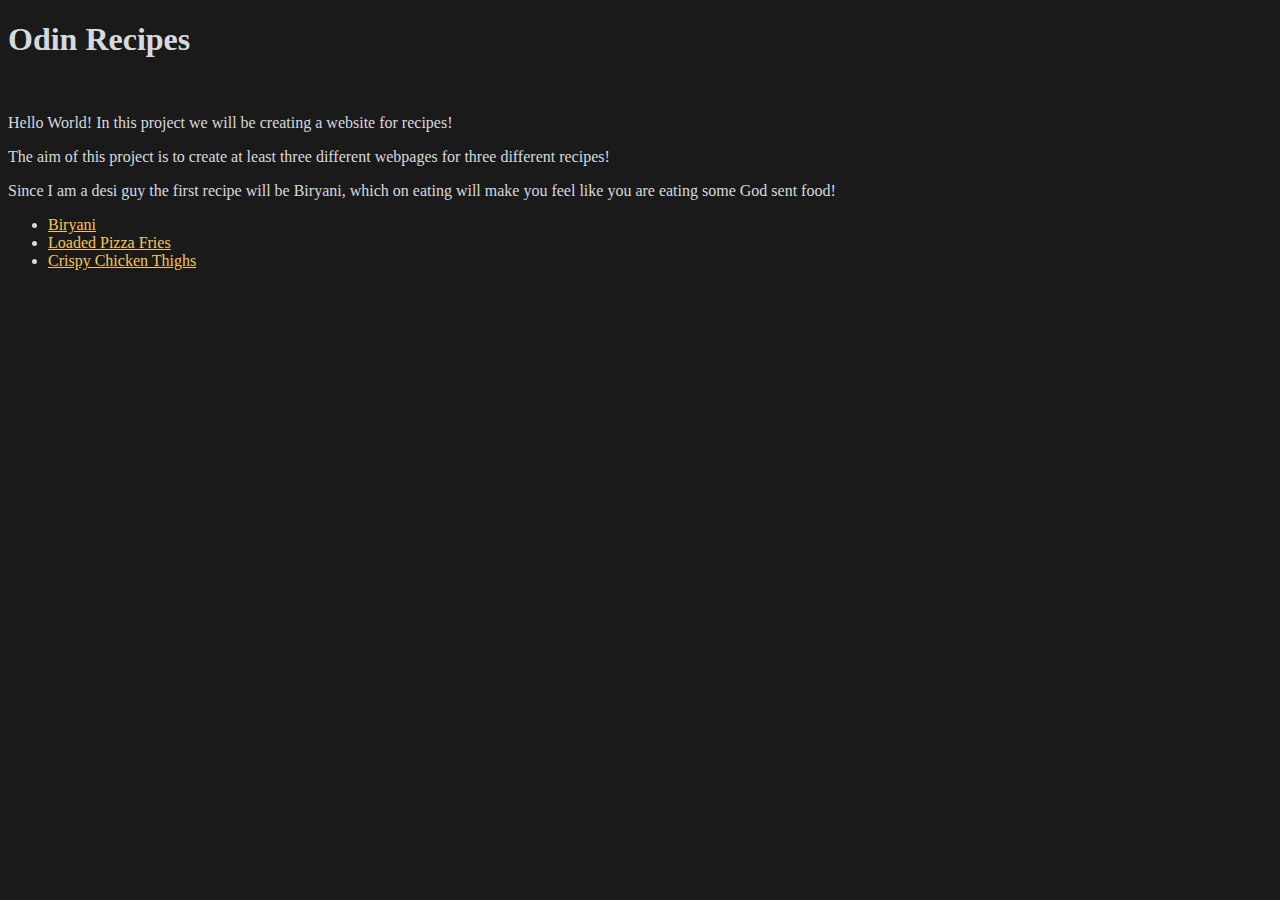
<file: index.html>
<!DOCTYPE html>
<html lang="en">
<head>
    <meta charset="UTF-8">
    <meta http-equiv="X-UA-Compatible" content="IE=edge">
    <meta name="viewport" content="width=device-width, initial-scale=1.0">
    <title>Odin Recipes</title>
    <link rel="stylesheet" href="styles.css">
</head>
<body>
    <h1>Odin Recipes</h1> <br>
    <p>Hello World! In this project we will be creating a website for recipes!</p>
    <p>The aim of this project is to create at least three different webpages for three different recipes!</p>
    <p>Since I am a desi guy the first recipe will be Biryani, which on eating will make you feel like you are eating some God sent food!</p>
    <ul>
    <li><a href="./recipes/biryani.html" title="Biryani Recipe">Biryani</a></li>
    <li><a href="./recipes/loaded.html" title="Pizza Fries Recipe">Loaded Pizza Fries</a></li>
    <li><a href="./recipes/chicken.html" title="Crispy and Tender Chicken Thigh Recipe">Crispy Chicken Thighs</a></li>
    </ul>    
</body>
</html>
</file>
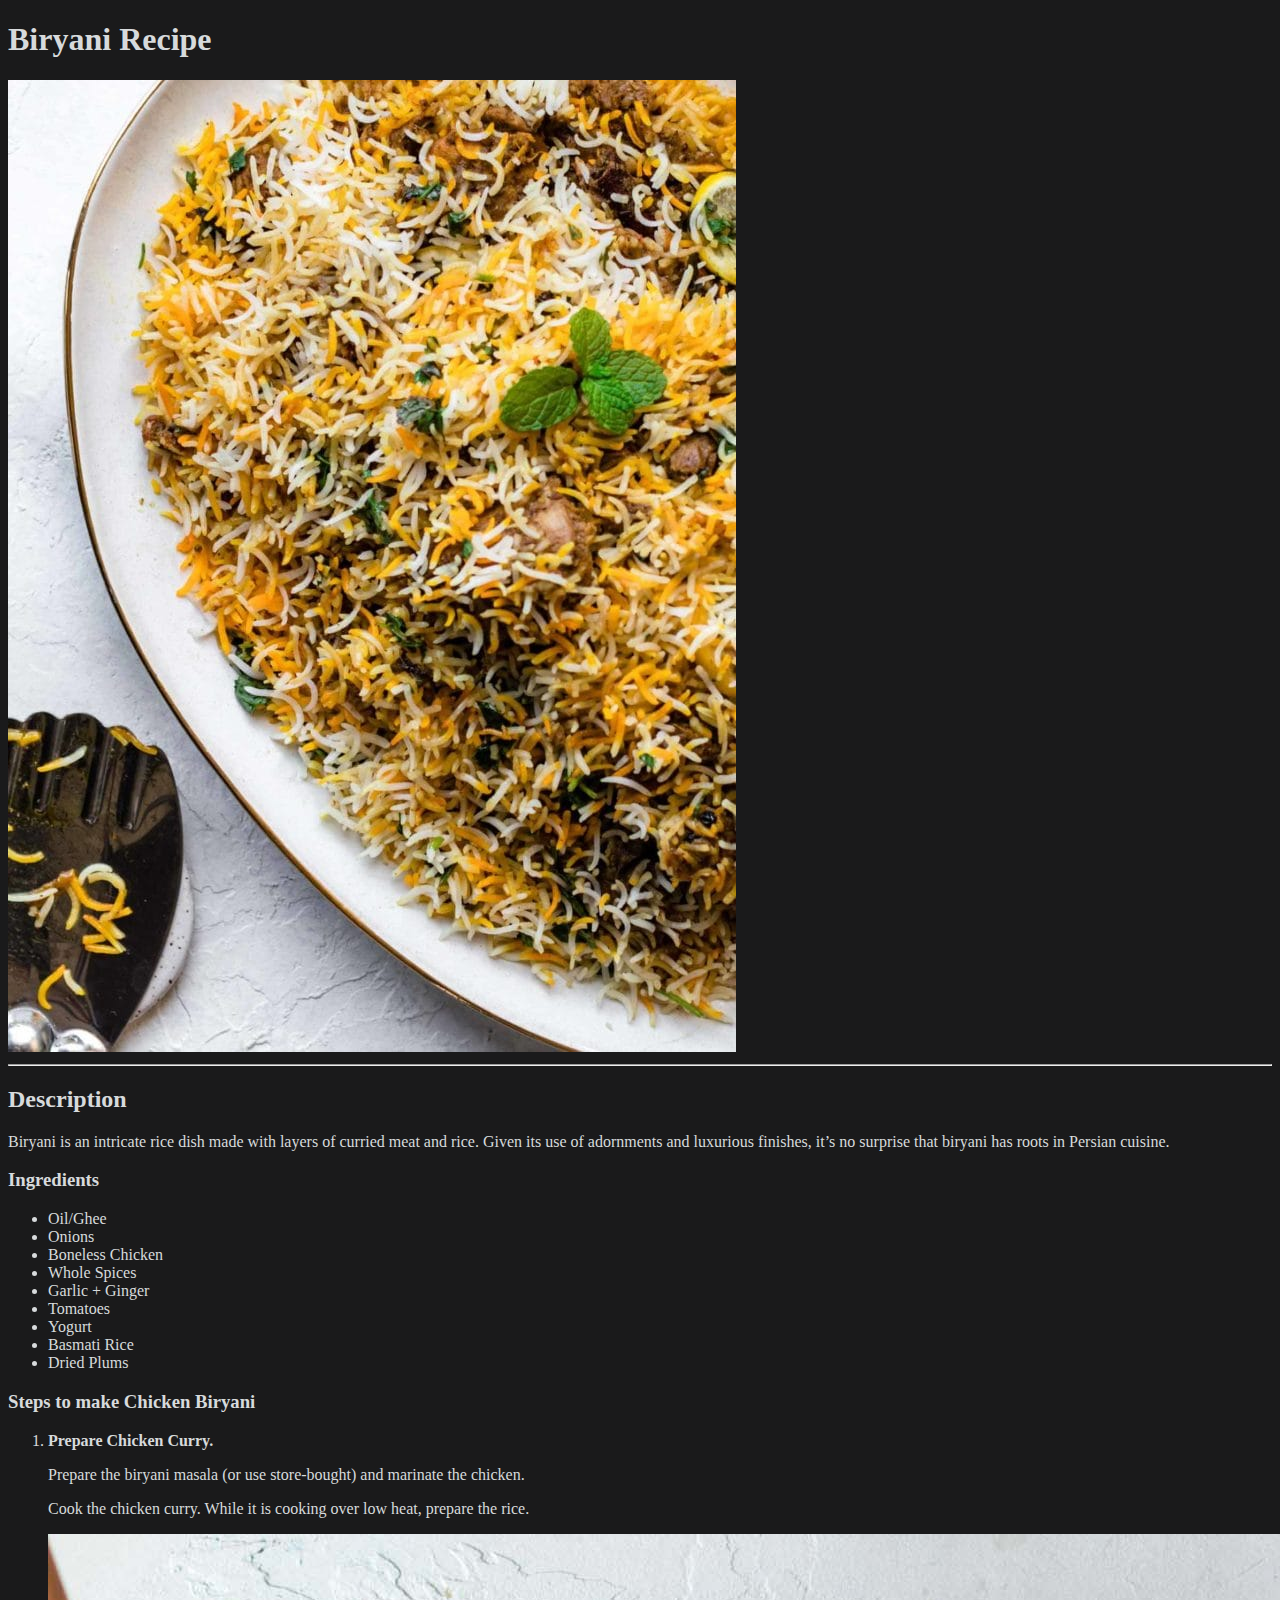
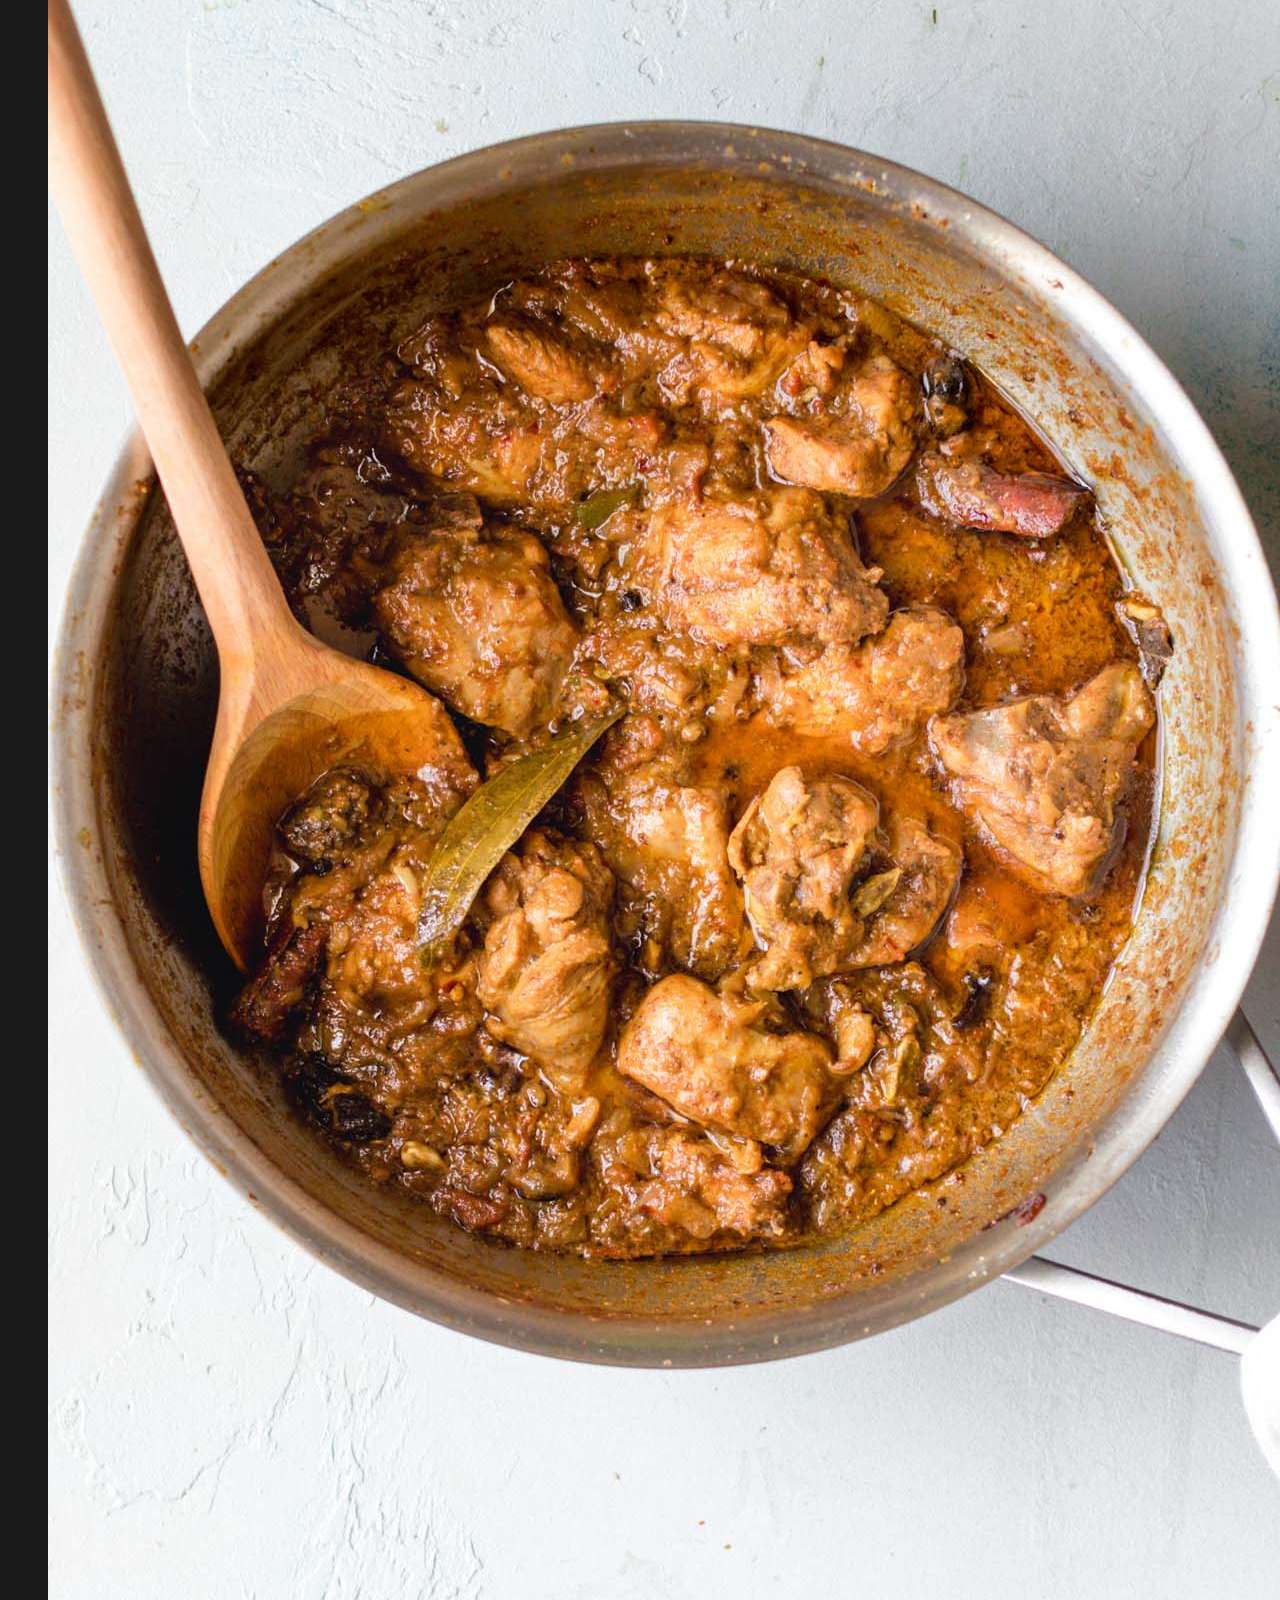
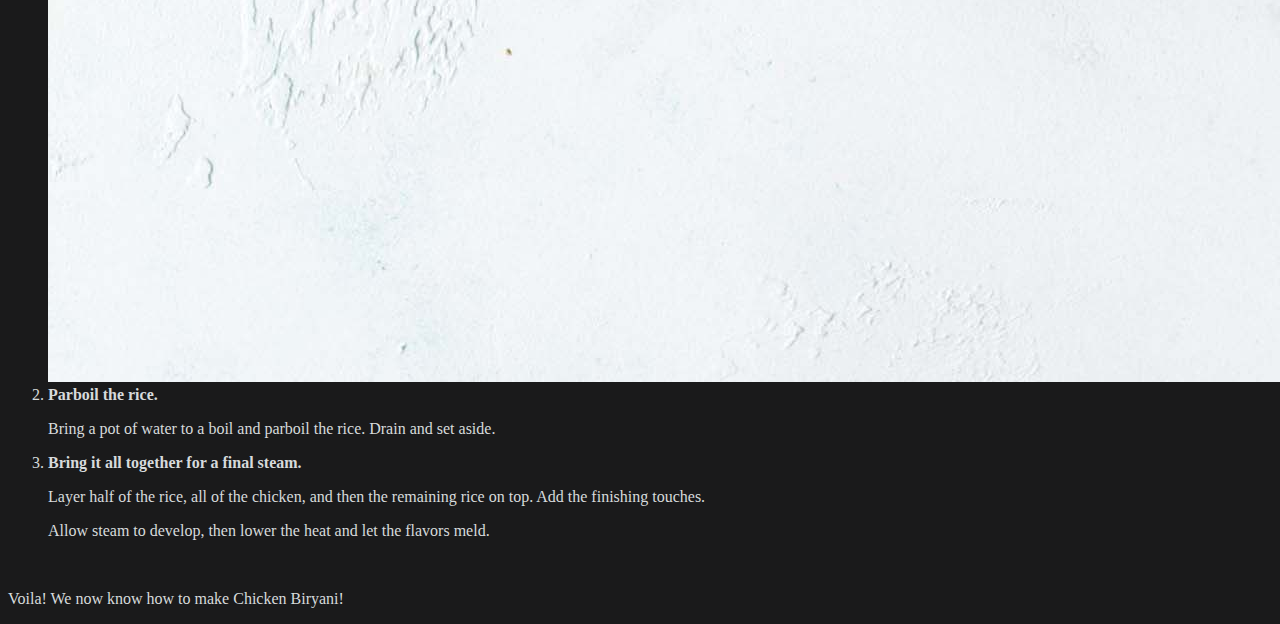
<file: recipes/biryani.html>
<!DOCTYPE html>
<html lang="en">
<head>
    <meta charset="UTF-8">
    <meta http-equiv="X-UA-Compatible" content="IE=edge">
    <meta name="viewport" content="width=device-width, initial-scale=1.0">
    <title>Biryani Recipe</title>
    <link rel="stylesheet" href="../styles.css">
</head>
<body>
    <h1>Biryani Recipe</h1>
    <img src="../images/Biryani.jpg" alt="Image of Biryani that will make you drool!"> <hr>
    <h2>Description</h2>
    <p> Biryani is an intricate rice dish made with layers of curried meat and rice. Given its use of adornments and luxurious finishes, it’s no surprise that biryani has roots in Persian cuisine.</p>
    <h3>Ingredients</h3>
    <ul>
        <li>Oil/Ghee</li>
        <li>Onions</li>
        <li>Boneless Chicken</li>
        <li>Whole Spices</li>
        <li>Garlic + Ginger</li>
        <li>Tomatoes</li>
        <li>Yogurt</li>
        <li>Basmati Rice</li>
        <li>Dried Plums</li>
    </ul>
    <h3>Steps to make Chicken Biryani</h3>
    <ol>
        <li><strong>Prepare Chicken Curry.</strong></li>
        <p>Prepare the biryani masala (or use store-bought) and marinate the chicken.</p>
        <p>Cook the chicken curry. While it is cooking over low heat, prepare the rice.</p>
        <img src="../images/curry.jpg" alt="Chicken Curry" style="width:1365px; height:2048px;">
        <li><strong>Parboil the rice.</strong></li>
        <p>Bring a pot of water to a boil and parboil the rice. Drain and set aside.</p>
        <li><strong>Bring it all together for a final steam.</strong></li>
        <p>
            Layer half of the rice, all of the chicken, and then the remaining rice on top. Add the finishing touches.
        </p>
        <p>
            Allow steam to develop, then lower the heat and let the flavors meld.
        </p>
    </ol>
    <br>
    <p>Voila! We now know how to make Chicken Biryani!</p>
</body>
</html>
</file>
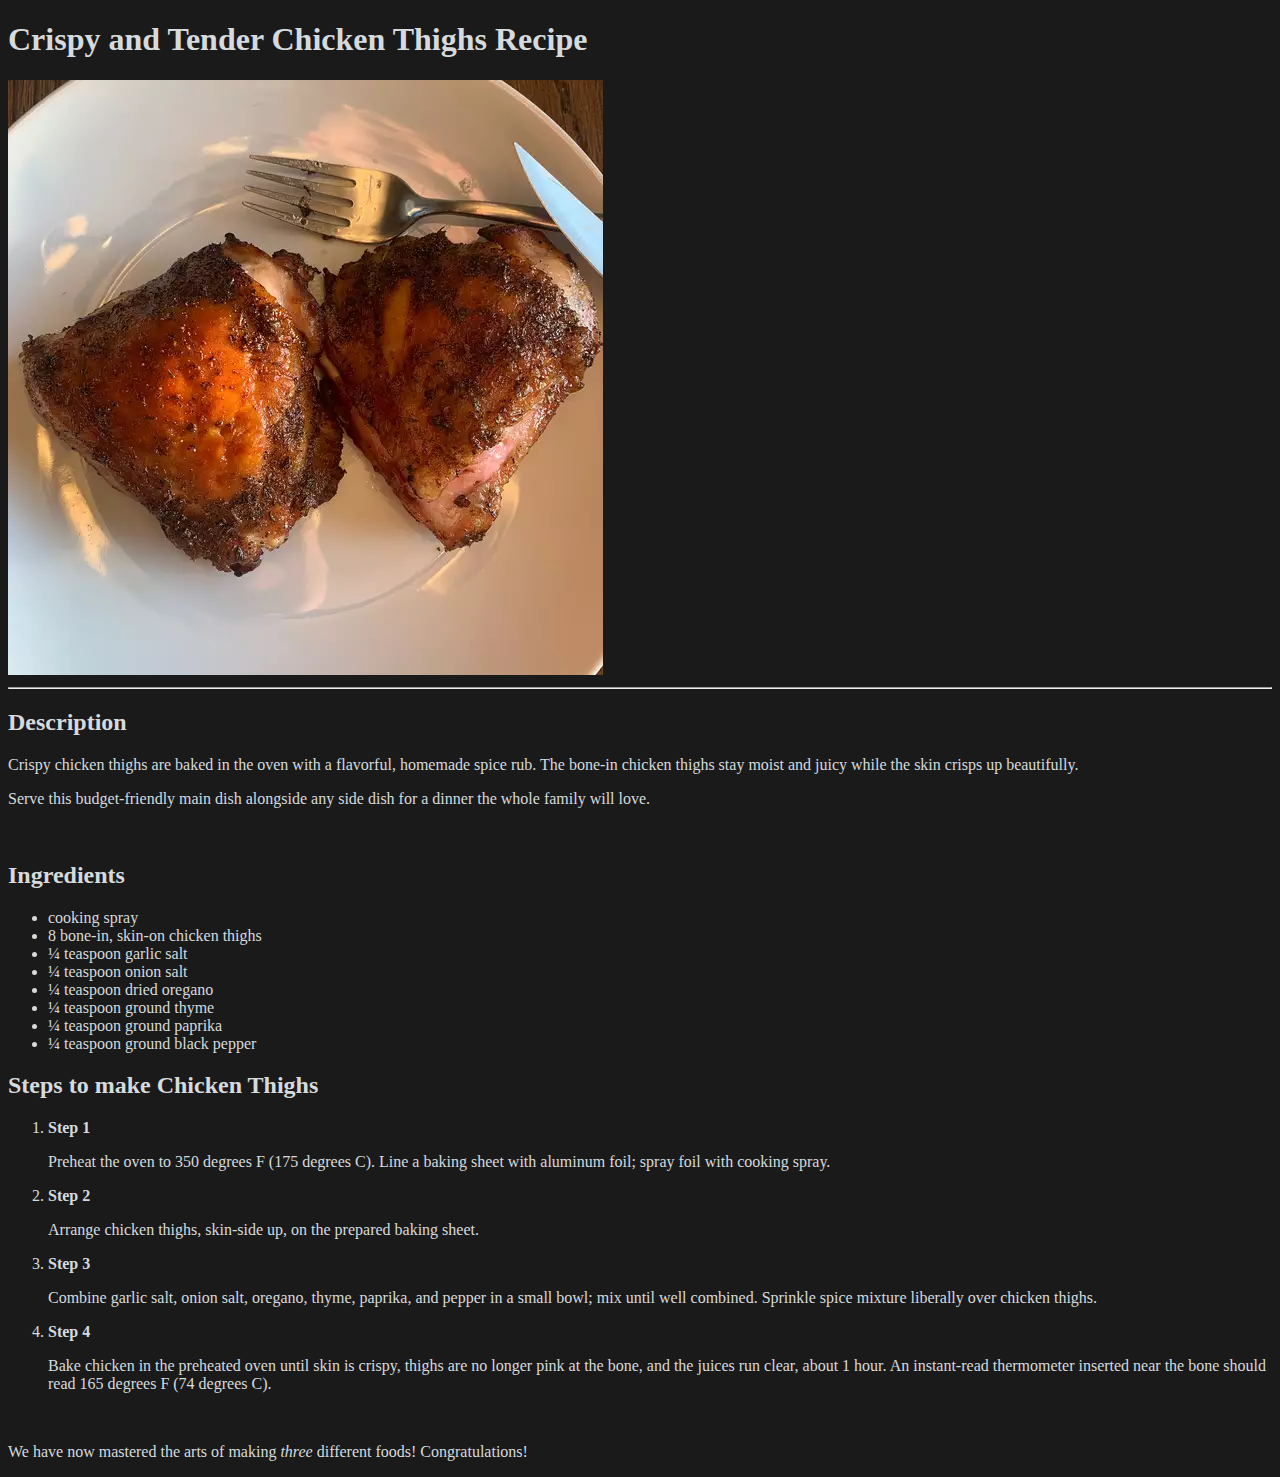
<file: recipes/chicken.html>
<!DOCTYPE html>
<html lang="en">
<head>
    <meta charset="UTF-8">
    <meta http-equiv="X-UA-Compatible" content="IE=edge">
    <meta name="viewport" content="width=device-width, initial-scale=1.0">
    <title>Crispy Chicken Thighs</title>
    <link rel="stylesheet" href="../styles.css">
</head>
<body>
    <h1>Crispy and Tender Chicken Thighs Recipe</h1>
    <img src="../images/chicken.webp" alt="Crispy and Tender Chicken Thighs image!">
    <hr>
    <h2>Description</h2>
    <p>Crispy chicken thighs are baked in the oven with a flavorful, homemade spice rub. The bone-in chicken thighs stay moist and juicy while the skin crisps up beautifully.</p>
    <p>Serve this budget-friendly main dish alongside any side dish for a dinner the whole family will love.</p>
    <br>
    <h2>Ingredients</h2>
    <ul>
        <li>cooking spray</li>
        <li>8 bone-in, skin-on chicken thighs</li>
        <li>¼ teaspoon garlic salt</li>
        <li>¼ teaspoon onion salt</li>
        <li>¼ teaspoon dried oregano</li>
        <li>¼ teaspoon ground thyme</li>
        <li>¼ teaspoon ground paprika</li>
        <li>¼ teaspoon ground black pepper</li>
    </ul>
    <h2>Steps to make Chicken Thighs</h2>
    <ol>
        <li><strong>Step 1</strong></li>
        <p>Preheat the oven to 350 degrees F (175 degrees C). Line a baking sheet with aluminum foil; spray foil with cooking spray.</p>
        <li><strong>Step 2</strong></li>
        <p>Arrange chicken thighs, skin-side up, on the prepared baking sheet.</p>
        <li><strong>Step 3</strong></li>
        <p>Combine garlic salt, onion salt, oregano, thyme, paprika, and pepper in a small bowl; mix until well combined. Sprinkle spice mixture liberally over chicken thighs.</p>
        <li><strong>Step 4</strong></li>
        <p>Bake chicken in the preheated oven until skin is crispy, thighs are no longer pink at the bone, and the juices run clear, about 1 hour. An instant-read thermometer inserted near the bone should read 165 degrees F (74 degrees C).</p>
    </ol>
    <br>
    <p>We have now mastered the arts of making <em>three</em> different foods! Congratulations!</p>
</body>
</html>
</file>
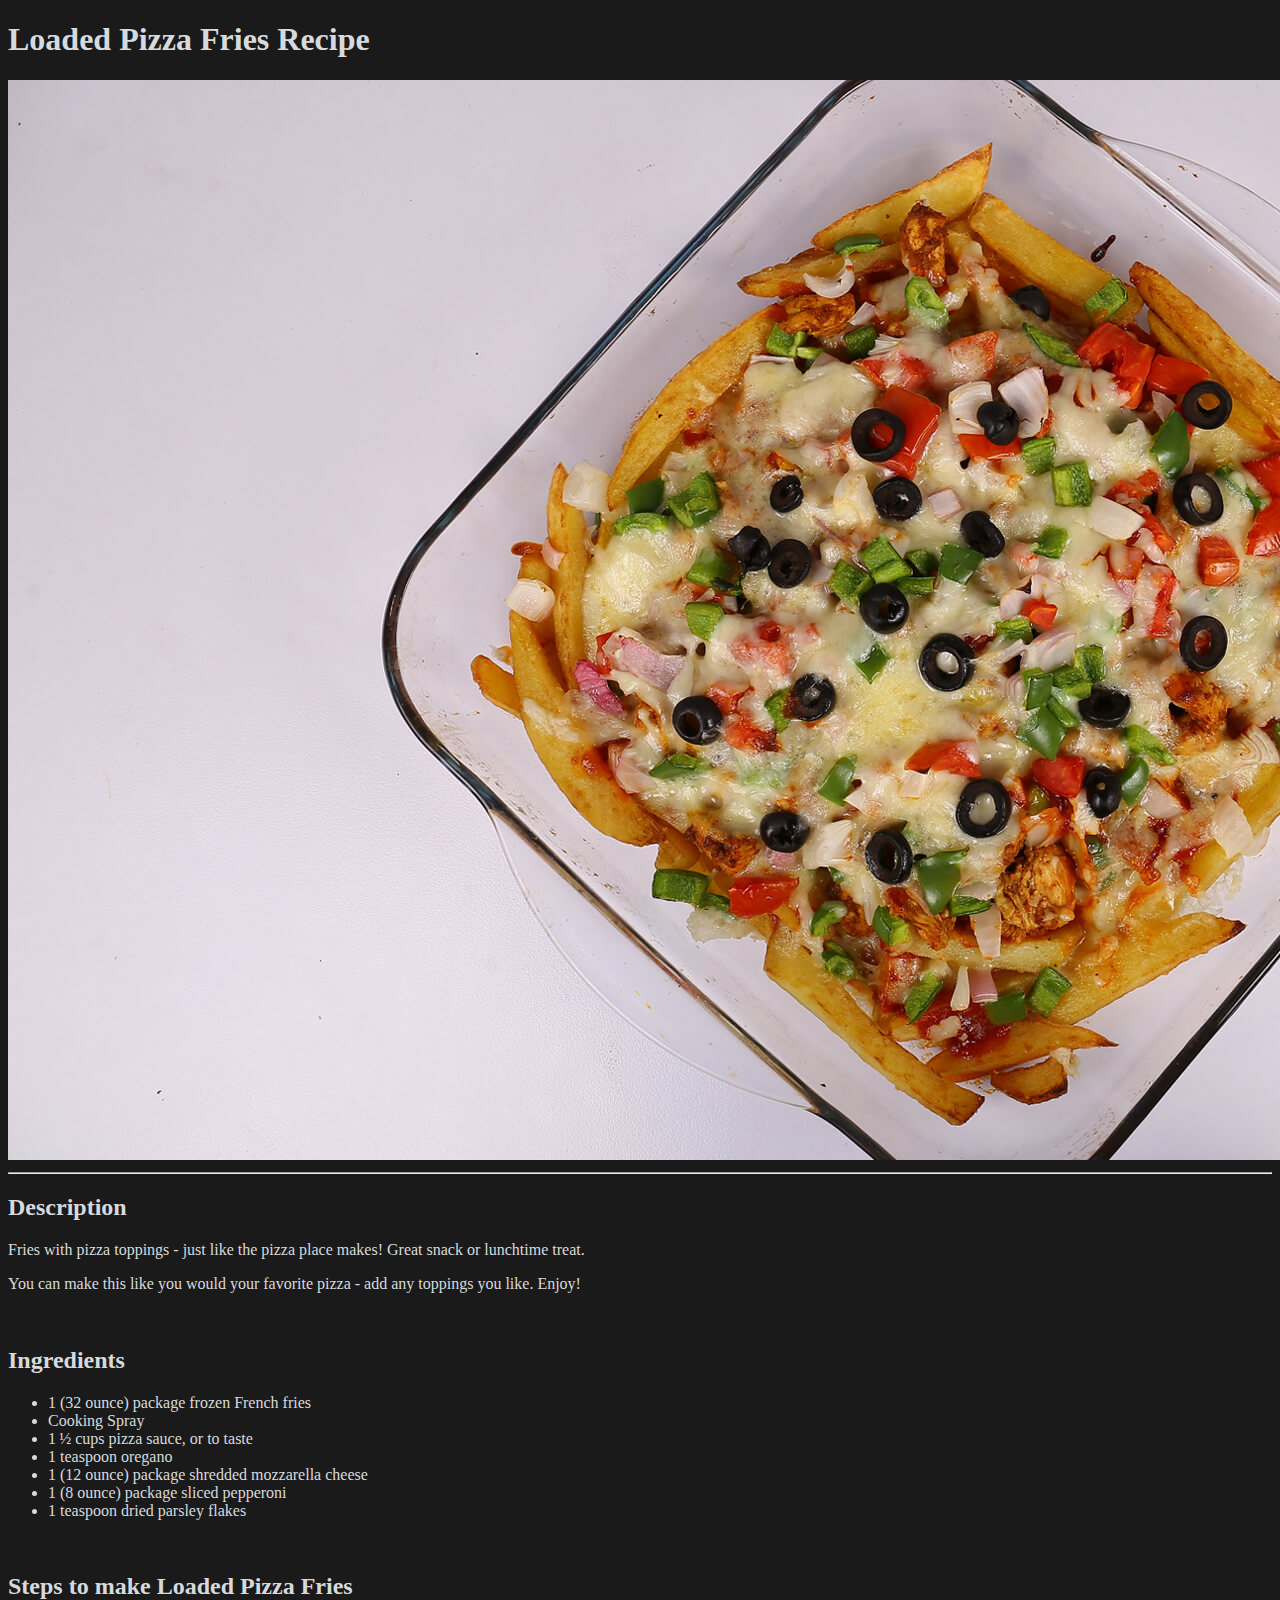
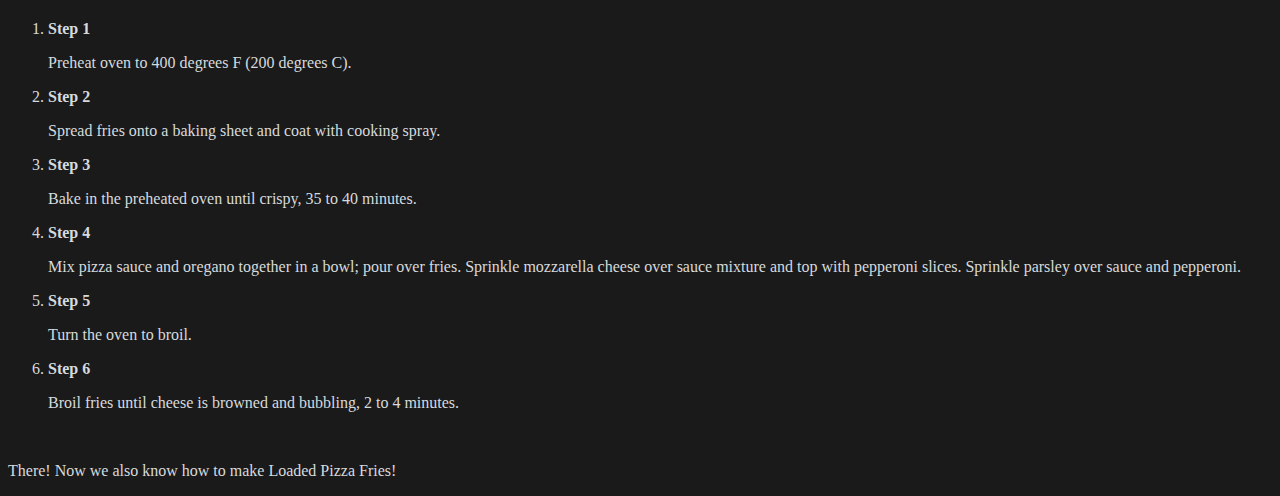
<file: recipes/loaded.html>
<!DOCTYPE html>
<html lang="en">
<head>
    <meta charset="UTF-8">
    <meta http-equiv="X-UA-Compatible" content="IE=edge">
    <meta name="viewport" content="width=device-width, initial-scale=1.0">
    <title>Loaded Pizza Fries</title>
    <link rel="stylesheet" href="../styles.css">
</head>
<body>
    <h1>Loaded Pizza Fries Recipe</h1>
    <img src="../images/loaded.jpg" alt="A loaded pizza fries image!"> <hr> 
    <h2>Description</h2>
    <p>Fries with pizza toppings - just like the pizza place makes! Great snack or lunchtime treat.</p>
    <p>You can make this like you would your favorite pizza - add any toppings you like. Enjoy!</p>
    <br>
    <h2>Ingredients</h2>
    <ul>
        <li>1 (32 ounce) package frozen French fries</li>
        <li>Cooking Spray</li>
        <li>1 ½ cups pizza sauce, or to taste</li>
        <li>1 teaspoon oregano</li>
        <li>1 (12 ounce) package shredded mozzarella cheese</li>
        <li>1 (8 ounce) package sliced pepperoni</li>
        <li>1 teaspoon dried parsley flakes</li>
    </ul>
    <br>
    <h2>Steps to make Loaded Pizza Fries</h2>
    <ol>
        <li><strong>Step 1</strong></li>
        <p>Preheat oven to 400 degrees F (200 degrees C).</p>
        <li><strong>Step 2</strong></li>
        <p>Spread fries onto a baking sheet and coat with cooking spray.</p>
        <li><strong>Step 3</strong></li>
        <p>Bake in the preheated oven until crispy, 35 to 40 minutes.</p>
        <li><strong>Step 4</strong></li>
        <p>Mix pizza sauce and oregano together in a bowl; pour over fries. Sprinkle mozzarella cheese over sauce mixture and top with pepperoni slices. Sprinkle parsley over sauce and pepperoni.</p>
        <li><strong>Step 5</strong></li>
        <p>Turn the oven to broil.</p>
        <li><strong>Step 6</strong></li>
        <p>Broil fries until cheese is browned and bubbling, 2 to 4 minutes.</p>
    </ol>
    <br>
    <p>There! Now we also know how to make Loaded Pizza Fries!</p>
</body>
</html>
</file>
<file: styles.css>
body {
    background-color: #1A1A1B;
    color: #D7DADC;
}
a {
    color: #F8C555;
}
a:hover {
    color: red;
}
</file>
